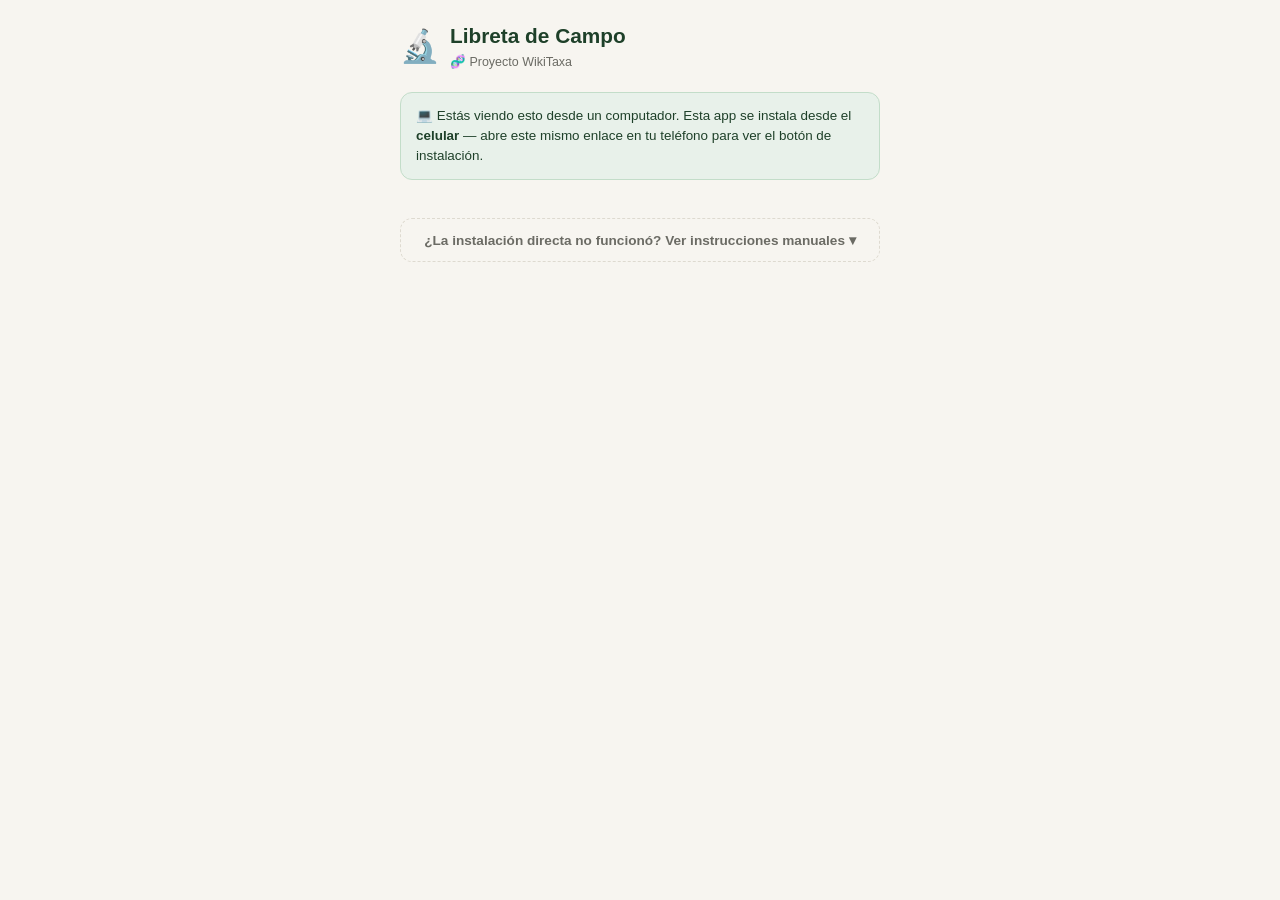
<file: instalar.html>
<!DOCTYPE html>
<html lang="es">
<head>
<meta charset="UTF-8">
<meta name="viewport" content="width=device-width, initial-scale=1.0, maximum-scale=1.0">
<title>Instalar Libreta de Campo · WikiTaxa</title>
<link rel="manifest" href="manifest.json">
<meta name="theme-color" content="#2d5f3f">
<link rel="apple-touch-icon" href="icon-192.png">
<style>
:root{
  --verde:#2d5f3f; --verde-osc:#1e4029; --verde-cl:#e8f1ea;
  --ambar:#c9962c; --fondo:#f7f5f0; --card:#ffffff;
  --texto:#2b2b28; --texto-sec:#6b6b64; --borde:#dedad0; --rojo:#b5473a;
}
*{box-sizing:border-box;}
body{
  margin:0; font-family:-apple-system,BlinkMacSystemFont,"Segoe UI",Roboto,Helvetica,Arial,sans-serif;
  background:var(--fondo); color:var(--texto); padding:20px 16px 40px; line-height:1.5;
}
.wrap{max-width:480px; margin:0 auto;}
.brand{display:flex; align-items:center; gap:10px; margin-bottom:20px;}
.brand .ic{font-size:2rem;}
.brand h1{font-size:1.3rem; margin:0; color:var(--verde-osc);}
.brand p{font-size:.78rem; margin:2px 0 0; color:var(--texto-sec);}

.aviso{
  background:#fdeee9; border:1.5px solid #f0b9a3; border-radius:14px; padding:16px;
  margin-bottom:20px; display:none;
}
.aviso.on{display:block;}
.aviso b{display:block; color:#8a3a1f; font-size:.95rem; margin-bottom:6px;}
.aviso p{margin:0; font-size:.88rem; color:#8a3a1f;}

.card{
  background:var(--card); border:1px solid var(--borde); border-radius:16px;
  padding:20px; margin-bottom:16px;
}
.card.oculto{display:none;}
.card h2{font-size:1rem; margin:0 0 12px; color:var(--verde-osc); display:flex; align-items:center; gap:8px;}
.paso{display:flex; gap:12px; margin-bottom:12px; font-size:.9rem;}
.paso:last-child{margin-bottom:0;}
.num{
  flex-shrink:0; width:24px; height:24px; border-radius:50%; background:var(--verde); color:#fff;
  font-size:.78rem; font-weight:700; display:flex; align-items:center; justify-content:center;
}

.selector-os{display:flex; gap:8px; margin-bottom:16px;}
.selector-os button{
  flex:1; padding:10px; border-radius:10px; border:1.5px solid var(--borde); background:var(--card);
  color:var(--texto-sec); font-size:.85rem; font-weight:700; cursor:pointer;
}
.selector-os button.on{background:var(--verde); color:#fff; border-color:var(--verde);}

.btn-instalar-directo{
  width:100%; display:flex; align-items:center; gap:14px; padding:16px 18px; border-radius:16px;
  background:linear-gradient(135deg,#2d5f3f,#1e4029); color:#fff; border:none; cursor:pointer;
  box-shadow:0 6px 18px rgba(45,95,63,.35); margin-bottom:14px; text-align:left;
}
.btn-instalar-directo .ic{font-size:1.6rem; flex-shrink:0;}
.btn-instalar-directo .t1{display:block; font-size:1.05rem; font-weight:700;}
.btn-instalar-directo .t2{display:block; font-size:.76rem; opacity:.85; margin-top:2px;}
.btn-instalar-directo:active{transform:scale(.98);}

.exito-instalacion{
  background:var(--verde-cl); color:var(--verde-osc); border-radius:14px; padding:16px;
  text-align:center; font-weight:700; margin-bottom:14px;
}

.separador-o{text-align:center; font-size:.78rem; color:var(--texto-sec); margin:4px 0 16px;}

.anexo-toggle{
  width:100%; background:none; border:1.5px dashed var(--borde); border-radius:12px; padding:13px;
  color:var(--texto-sec); font-size:.85rem; font-weight:700; cursor:pointer; text-align:center; margin-top:22px;
}
.anexo-contenido{display:none; margin-top:14px;}
.anexo-contenido.on{display:block;}

.nota-info{
  background:var(--verde-cl); border:1.5px solid #c3ddc9; border-radius:12px; padding:13px 15px;
  font-size:.84rem; color:var(--verde-osc); margin-bottom:16px; display:none;
}
.nota-info.on{display:block;}
</style>
</head>
<body>
<div class="wrap">

  <div class="brand">
    <span class="ic">🔬</span>
    <div><h1>Libreta de Campo</h1><p>🧬 Proyecto WikiTaxa</p></div>
  </div>

  <div class="aviso" id="aviso-webview">
    <b>⚠️ Estás dentro de otra app</b>
    <p>Parece que abriste este enlace desde WhatsApp, Instagram u otra app de mensajería. Esas apps no permiten instalar aplicaciones web. Busca el menú (⋮ o •••) arriba de la pantalla y toca <b>"Abrir en el navegador"</b> o <b>"Abrir en Chrome/Safari"</b> antes de seguir.</p>
  </div>

  <button type="button" class="btn-instalar-directo" id="btn-instalar-directo" style="display:none;">
    <span class="ic">⬇️</span>
    <span><span class="t1">Instalar ahora</span><span class="t2">Un toque, sin pasos extra</span></span>
  </button>
  <div class="nota-info" id="nota-pc">💻 Estás viendo esto desde un computador. Esta app se instala desde el <b>celular</b> — abre este mismo enlace en tu teléfono para ver el botón de instalación.</div>
  <div class="nota-info" id="nota-sin-boton">ℹ️ Tu navegador no ofrece un botón de instalación directa en este momento — esto es normal en iPhone, o si ya tienes la app instalada. Usa las instrucciones manuales de abajo.</div>
  <div class="exito-instalacion" id="exito-instalacion" style="display:none;">
    ✅ ¡Listo! Búscala en tu pantalla de inicio.
  </div>

  <button type="button" class="anexo-toggle" id="anexo-toggle">¿La instalación directa no funcionó? Ver instrucciones manuales ▾</button>

  <div class="anexo-contenido" id="anexo-contenido">
    <div class="selector-os" id="selector-os-wrap">
      <button type="button" class="os-btn" id="btn-ios">📱 iPhone</button>
      <button type="button" class="os-btn" id="btn-android">🤖 Android</button>
    </div>

    <div class="card" id="card-ios">
      <h2>Instalar en iPhone (Safari)</h2>
      <div class="paso"><span class="num">1</span>Abre este enlace con <b>Safari</b> (no funciona igual en Chrome en iPhone).</div>
      <div class="paso"><span class="num">2</span>Toca el ícono de <b>compartir</b> (el cuadrado con la flecha hacia arriba), abajo de la pantalla.</div>
      <div class="paso"><span class="num">3</span>Busca y toca <b>"Agregar a pantalla de inicio"</b>.</div>
      <div class="paso"><span class="num">4</span>Confirma tocando <b>"Agregar"</b> arriba a la derecha. Listo, queda con ícono propio.</div>
    </div>

    <div class="card" id="card-android">
      <h2>Instalar en Android (Chrome)</h2>
      <div class="paso"><span class="num">1</span>Abre este enlace con <b>Chrome</b>.</div>
      <div class="paso"><span class="num">2</span>Espera unos segundos — a veces aparece solo un aviso abajo diciendo "Instalar app". Si aparece, tócalo y listo.</div>
      <div class="paso"><span class="num">3</span>Si no aparece solo: toca el menú (⋮, tres puntos arriba a la derecha).</div>
      <div class="paso"><span class="num">4</span>Busca y toca <b>"Instalar app"</b> o <b>"Agregar a pantalla de inicio"</b>, y confirma.</div>
    </div>
  </div>

</div>

<script>
(function(){
  var ua = navigator.userAgent || "";
  var esIOS = /iPad|iPhone|iPod/i.test(ua);
  var esAndroid = /Android/i.test(ua);
  var enWebview = /FBAN|FBAV|Instagram|Line\/|MicroMessenger|WhatsApp|; wv\)/i.test(ua);

  if(enWebview){ document.getElementById("aviso-webview").classList.add("on"); }

  function mostrarOS(os){
    document.getElementById("card-ios").classList.toggle("oculto", os!=="ios");
    document.getElementById("card-android").classList.toggle("oculto", os!=="android");
    document.getElementById("btn-ios").classList.toggle("on", os==="ios");
    document.getElementById("btn-android").classList.toggle("on", os==="android");
  }
  document.getElementById("btn-ios").addEventListener("click", function(){ mostrarOS("ios"); });
  document.getElementById("btn-android").addEventListener("click", function(){ mostrarOS("android"); });

  mostrarOS(esIOS ? "ios" : "android");

  var esMovil = esIOS || esAndroid;

  if(!esMovil){
    document.getElementById("nota-pc").classList.add("on");
  } else {
    setTimeout(function(){
      if(document.getElementById("btn-instalar-directo").style.display !== "flex"){
        document.getElementById("nota-sin-boton").classList.add("on");
      }
    }, 1500);
  }

  document.getElementById("anexo-toggle").addEventListener("click", function(){
    var abierto = document.getElementById("anexo-contenido").classList.toggle("on");
    this.textContent = abierto ? "Ocultar instrucciones manuales ▴" : "¿La instalación directa no funcionó? Ver instrucciones manuales ▾";
  });

  /* ---- Registrar el service worker también desde esta página ----
     Es necesario para que el navegador evalúe esta página como instalable
     y ofrezca el evento de instalación directa (solo existe en Android/Chrome). */
  if("serviceWorker" in navigator && location.protocol === "https:"){
    navigator.serviceWorker.register("sw.js").catch(function(){});
  }

  /* ---- Instalación directa (Android/Chrome y similares) ---- */
  var promptGuardado = null;
  window.addEventListener("beforeinstallprompt", function(e){
    e.preventDefault();
    promptGuardado = e;
    document.getElementById("btn-instalar-directo").style.display = "flex";
    document.getElementById("nota-sin-boton").classList.remove("on");
    document.getElementById("nota-pc").classList.remove("on");
  });

  document.getElementById("btn-instalar-directo").addEventListener("click", function(){
    if(!promptGuardado) return;
    var btn = this;
    btn.disabled = true;
    promptGuardado.prompt();
    promptGuardado.userChoice.then(function(resultado){
      btn.disabled = false;
      if(resultado.outcome === "accepted"){
        btn.style.display = "none";
        document.getElementById("card-ios").style.display = "none";
        document.getElementById("card-android").style.display = "none";
        document.getElementById("selector-os-wrap").style.display = "none";
        document.getElementById("anexo-toggle").style.display = "none";
        document.getElementById("nota-sin-boton").classList.remove("on");
        document.getElementById("nota-pc").classList.remove("on");
        document.getElementById("exito-instalacion").style.display = "block";
      }
      promptGuardado = null;
    });
  });

  window.addEventListener("appinstalled", function(){
    document.getElementById("btn-instalar-directo").style.display = "none";
    document.getElementById("anexo-toggle").style.display = "none";
    document.getElementById("anexo-contenido").classList.remove("on");
    document.getElementById("nota-sin-boton").classList.remove("on");
    document.getElementById("nota-pc").classList.remove("on");
    document.getElementById("exito-instalacion").style.display = "block";
  });
})();
</script>
</body>
</html>
</file>
